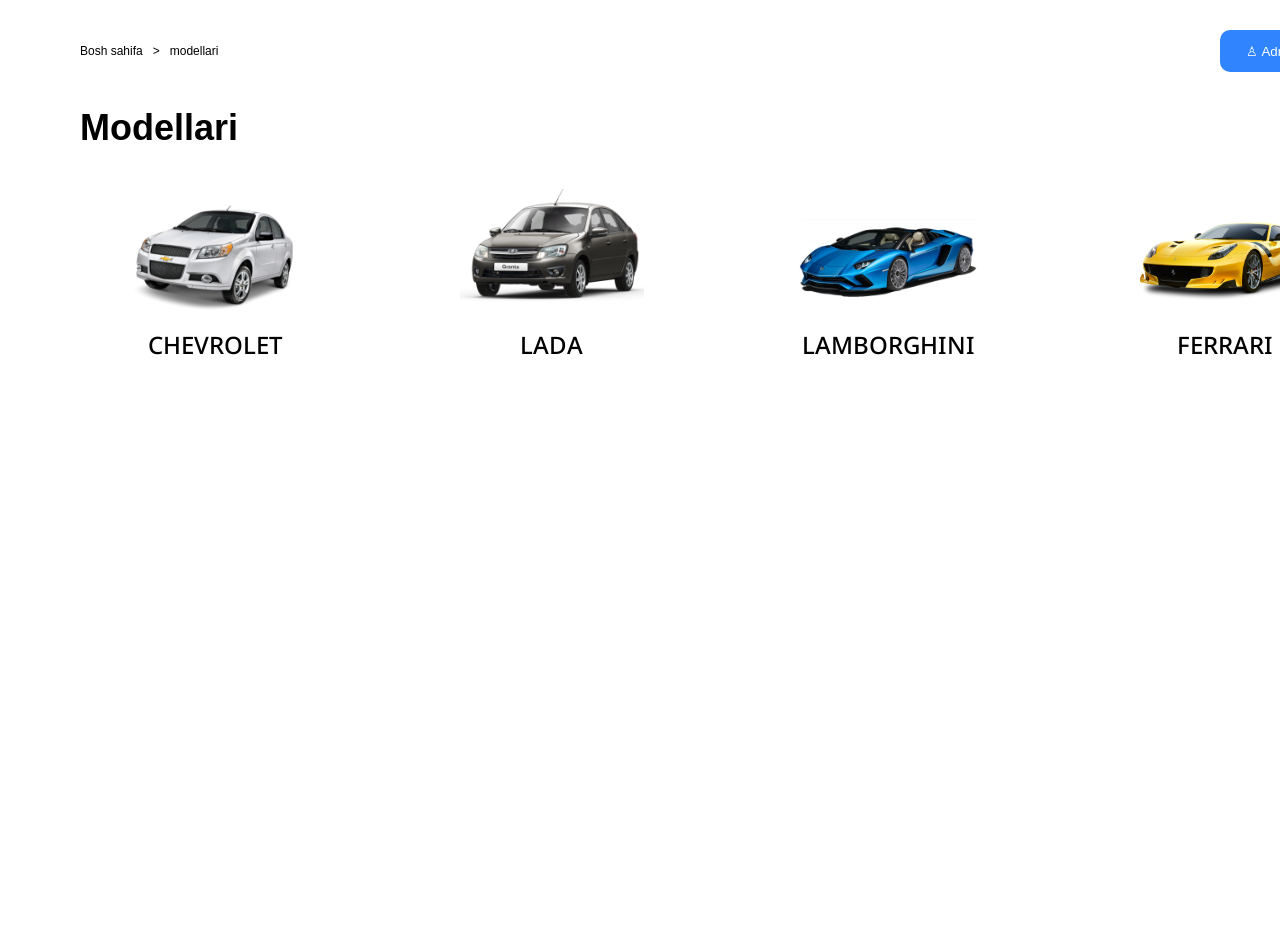
<file: index.html>
<!DOCTYPE html>
<html lang="uz">

<head>
    <meta charset="UTF-8">
    <title>Car shop</title>
    <link rel="icon" type="image/png" href="./img/General_Motors_(2021).svg.webp">
    <link rel="stylesheet" href="./main.css">
    <link rel="preconnect" href="https://fonts.googleapis.com">
    <link rel="preconnect" href="https://fonts.gstatic.com" crossorigin>
    <link
        href="https://fonts.googleapis.com/css2?family=Archivo+Black&family=Figtree:ital,wght@0,300..900;1,300..900&family=Inter:ital,opsz,wght@0,14..32,100..900;1,14..32,100..900&family=Noto+Sans:ital,wght@0,100..900;1,100..900&family=Open+Sans:ital,wght@0,300..800;1,300..800&family=Poppins:ital,wght@0,100;0,200;0,300;0,400;0,500;0,600;0,700;0,800;0,900;1,100;1,200;1,300;1,400;1,500;1,600;1,700;1,800;1,900&family=Public+Sans:ital,wght@0,100..900;1,100..900&family=Roboto:ital,wght@0,100..900;1,100..900&display=swap"
        rel="stylesheet">
    <link href="https://unpkg.com/aos@2.3.1/dist/aos.css" rel="stylesheet">
</head>

<body>

    <main class="container">

        <header class="header">
            <div class="breadcrumb">
                <a href="#">Bosh sahifa</a>
                <span>></span>
                <p>modellari</p>
            </div>

            <button class="admin-btn" onclick="window.location.href='panel.html'">
                ♙ Admin o'tish
            </button>
        </header>
        <div data-aos="fade-right">
            <h1>Modellari</h1>
        </div>

        <section class="cars">

            <button class="car-btn" onclick=" window.location.href='modellar.html'" data-aos="zoom-in">
                <img src="./image/Rectangle 1971.svg" alt="Chevrolet">
                <p>CHEVROLET</p>
            </button>

            <button class="car-btn" data-aos="zoom-in">
                <img src="./image/Rectangle 1971 (1).svg" alt="Lada">
                <p>LADA</p>
            </button>

            <button class="car-btn" data-aos="zoom-in">
                <img src="./image/Rectangle 1971 (2).svg" alt="Lamborghini">
                <p>LAMBORGHINI</p>
            </button>

            <button class="car-btn" data-aos="zoom-in">
                <img src="./image/Rectangle 1971 (3).svg" alt="Ferrari">
                <p>FERRARI</p>
            </button>

        </section>

    </main>
    <script src="https://unpkg.com/aos@2.3.1/dist/aos.js"></script>
    <script>
        AOS.init();
    </script>
</body>

</html>
</file>
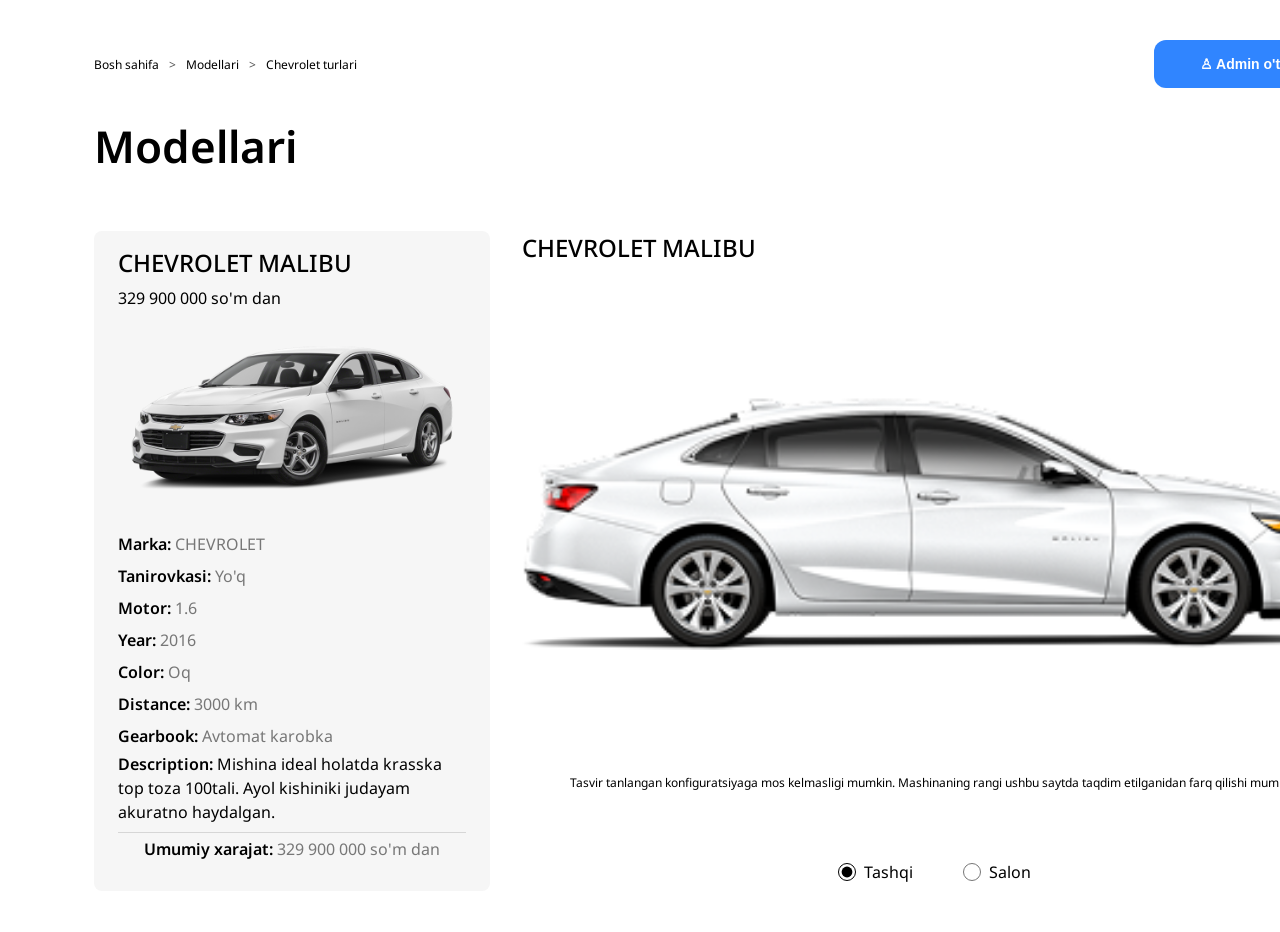
<file: ichki.html>
<!DOCTYPE html>
<html lang="uz">

<head>
  <meta charset="UTF-8">
  <meta name="viewport" content="width=device-width, initial-scale=1.0">
  <title>Car shop</title>
  <link rel="icon" type="image/png" href="./img/General_Motors_(2021).svg.webp">

  <link href="https://fonts.googleapis.com/css2?family=Noto+Sans:wght@400;500;600;700&display=swap" rel="stylesheet">
  <link rel="stylesheet" href="./style.css">
  <link href="https://unpkg.com/aos@2.3.1/dist/aos.css" rel="stylesheet">
</head>

<body>

  <div class="container">

    <header class="header">

      <div class="breadcrumb">
        <a href="./index.html">Bosh sahifa</a>
        <span>></span>
        <a href="./modellar.html">Modellari</a>
        <span>></span>
        <p>Chevrolet turlari</p>
      </div>

      <button class="admin-btn" onclick="window.location.href='panel.html'">
        ♙ Admin o'tish
      </button>

    </header>
    <div data-aos="fade-right">
      <h1>Modellari</h1>
    </div>

    <section class="car-detail">



      <div class="inner" data-aos="flip-up">

        <h2>CHEVROLET MALIBU</h2>

        <p class="price">
          329 900 000 so'm dan
        </p>

        <img class="small-car" src="./image/Rectangle 1973.png" alt="Chevrolet Malibu">

        <div class="inner-text">
          <p><b>Marka:</b> <span>CHEVROLET</span></p>
          <p><b>Tanirovkasi:</b> <span>Yo'q</span></p>
          <p><b>Motor:</b> <span>1.6</span></p>
          <p><b>Year:</b> <span>2016</span></p>
          <p><b>Color:</b> <span>Oq</span></p>
          <p><b>Distance:</b> <span>3000 km</span></p>
          <p><b>Gearbook:</b> <span>Avtomat karobka</span></p>
          <p class="description">
            <b>Description:</b>
            <span>
              Mishina ideal holatda krasska top toza 100tali.
              Ayol kishiniki judayam akuratno haydalgan.
            </span>
          </p>

          <hr>

          <p class="total">
            <b>Umumiy xarajat:</b>
            <span>329 900 000 so'm dan</span>
          </p>

        </div>

      </div>



      <div class="car-preview" data-aos="zoom-in-left">

        <h2>CHEVROLET MALIBU</h2>

        <img class="big-car" src="./image/Rectangle 1974.png" alt="Chevrolet Malibu">
        <p class="warning">
          Tasvir tanlangan konfiguratsiyaga mos kelmasligi mumkin.
          Mashinaning rangi ushbu saytda taqdim etilganidan farq qilishi mumkin.
        </p>

        <div class="car-options">

          <div class="car-options">

            <label>
              <input type="radio" name="salon" onchange="window.location.href='./ichki.html'" checked>
              Tashqi
            </label>

            <label>
              <input type="radio" name="salon" onchange="window.location.href='./ichki2.html'">
              Salon
            </label>
          </div>
        </div>

      </div>

    </section>

  </div>
  <script src="https://unpkg.com/aos@2.3.1/dist/aos.js"></script>
  <script>
    AOS.init();
  </script>
</body>

</html>
</file>
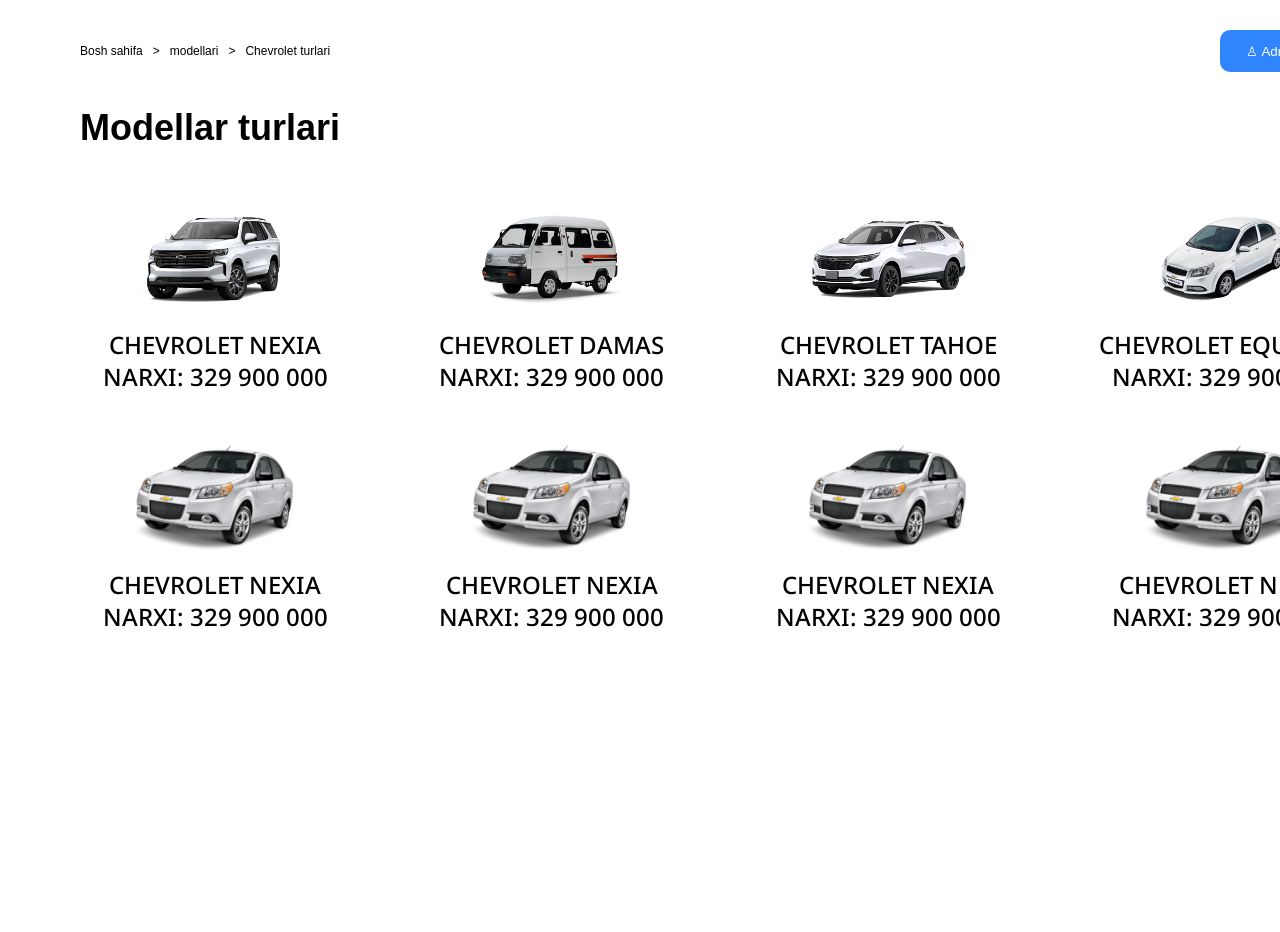
<file: modellar.html>
<!DOCTYPE html>
<html lang="en">

<head>
  <meta charset="UTF-8">
  <meta name="viewport" content="width=device-width, initial-scale=1.0">
  <title>Car shop</title>
  <link rel="icon" type="image/png" href="./img/General_Motors_(2021).svg.webp">
  <link rel="stylesheet" href="main.css">
  <link rel="preconnect" href="https://fonts.googleapis.com">
  <link rel="preconnect" href="https://fonts.gstatic.com" crossorigin>
  <link
    href="https://fonts.googleapis.com/css2?family=Archivo+Black&family=Figtree:ital,wght@0,300..900;1,300..900&family=Inter:ital,opsz,wght@0,14..32,100..900;1,14..32,100..900&family=Noto+Sans:ital,wght@0,100..900;1,100..900&family=Open+Sans:ital,wght@0,300..800;1,300..800&family=Poppins:ital,wght@0,100;0,200;0,300;0,400;0,500;0,600;0,700;0,800;0,900;1,100;1,200;1,300;1,400;1,500;1,600;1,700;1,800;1,900&family=Public+Sans:ital,wght@0,100..900;1,100..900&family=Roboto:ital,wght@0,100..900;1,100..900&display=swap"
    rel="stylesheet">
  <link href="https://unpkg.com/aos@2.3.1/dist/aos.css" rel="stylesheet">
</head>

<body>

  <main class="container">

    <header class="header">
      <div class="breadcrumb">
        <a href="index.html">Bosh sahifa</a>
        <span>></span>
        <a href="./modellar.html">
          <p>modellari</p>
        </a>
        <span>></span>
        <p>Chevrolet turlari</p>
      </div>

      <button class="admin-btn" onclick="window.location.href='panel.html'">
        ♙ Admin o'tish
      </button>
    </header>
    <div data-aos="fade-right">
      <h1>Modellar turlari</h1>
    </div>

    <section class="cars">
      <button class="car-btn" onclick="window.location.href='ichki.html'" data-aos="zoom-in">
        <img src="./image/Rectangle 1971 (4).svg" alt="Chevrolet">
        <p>Chevrolet Nexia</p>
        <p>Narxi: <span>329 900 000 </span></p>
      </button>

      <button class="car-btn" data-aos="zoom-in">
        <img src="./image/Rectangle 1971 (5).svg" alt="Lada">
        <p>CHEVROLET DAMAS </p>
        <p>Narxi: <span>329 900 000 </span></p>
      </button>

      <button class="car-btn" data-aos="zoom-in">
        <img src="./image/Rectangle 1971 (6).svg" alt="Lamborghini">
        <p>Chevrolet Tahoe</p>
        <p>Narxi: <span>329 900 000 </span></p>
      </button>

      <button class="car-btn" data-aos="zoom-in">
        <img src="./image/Rectangle 1971 (7).svg" alt="Ferrari">
        <p>Chevrolet Equinox</p>
        <p>Narxi: <span>329 900 000 </span></p>
      </button>

    </section>
    <section class="cars">
      <button class="car-btn" onclick="window.location.href='modellar.html'" data-aos="zoom-in">
        <img src="./image/Rectangle 1971 (8).svg" alt="Chevrolet">
        <p>Chevrolet Nexia</p>
        <p>Narxi: <span>329 900 000 </span></p>
      </button>

      <button class="car-btn" data-aos="zoom-in">
        <img src="./image/Rectangle 1971 (8).svg" alt="Lada">
        <p>Chevrolet Nexia</p>
        <p>Narxi: <span>329 900 000 </span></p>
      </button>

      <button class="car-btn" data-aos="zoom-in">
        <img src="./image/Rectangle 1971 (8).svg" alt="Lamborghini">
        <p>Chevrolet Nexia</p>
        <p>Narxi: <span>329 900 000 </span></p>
      </button>

      <button class="car-btn" data-aos="zoom-in">
        <img src="./image/Rectangle 1971 (8).svg" alt="Ferrari">
        <p>Chevrolet Nexia</p>
        <p>Narxi: <span>329 900 000 </span></p>
      </button>

    </section>
  </main>
  <script src="https://unpkg.com/aos@2.3.1/dist/aos.js"></script>
  <script>
    AOS.init();
  </script>
</body>

</html>
</file>
<file: main.css>
* {
  margin: 0;
  padding: 0;
  box-sizing: border-box;
}

body {
  font-family: Arial, sans-serif;
}

.container {
  width: 1440px;
  height: 932px;
  background-color: white;
  margin: 0 auto;
  padding: 30px 80px;
}

.header {
  display: flex;
  align-items: center;
  justify-content: space-between;
}

.breadcrumb {
  display: flex;
  align-items: center;
  gap: 10px;
  font-size: 12px;
}

.breadcrumb a {
  color: black;
  text-decoration: none;
}

.admin-btn {
  width: 140px;
  height: 42px;
  background-color: #3085ff;
  color: white;
  border: none;
  border-radius: 10px;
  cursor: pointer;
}

h1 {
  font-size: 36px;
  margin-top: 35px;
}

.cars {
  display: flex;
  justify-content: space-between;
  align-items: center;
  margin-top: 40px;
}

.car-btn {
  width: 270px;
  height: 200px;
  border: none;
  background-color: white;
  cursor: pointer;
  display: flex;
  flex-direction: column;
  align-items: center;
}

.car-btn img {
  width: 250px;
  height: 140px;
  object-fit: contain;
}

.car-btn p {
  font-family: Noto Sans;
  font-weight: 500;
  font-style: Medium;
  font-size: 24px;
  line-height: 32px;
  letter-spacing: 0%;
  text-transform: uppercase;
}

.car-btn:hover {
  transform: translateY(-5px);
  transition: 0.3s;
}

.inner {
  width: 396px;
  height: 699px;
  position: absolute;
  top: 242px;
  left: 94px;
  opacity: 1;
  border-radius: 8px;
  background: rgba(246, 246, 246, 1);
  margin-top: -50px;

  h2 {
    margin-top: 20px;
    width: 234x;
    height: 32px;
    top: 258px;
    left: 118px;

    font-family: Noto Sans;
    font-weight: 500;
    font-style: Medium;
    font-size: 24px;
    line-height: 32px;
    letter-spacing: 0%;
    text-transform: uppercase;
    padding: 0px 0px 0px 30px;
  }

  p {
    width: 200px;
    height: 32px;
    font-family: Noto Sans;
    font-weight: 400;
    font-style: Regular;
    font-size: 16px;
    line-height: 32px;
    letter-spacing: 0%;
    margin-top: 10px;
    padding: 0px 0px 0px 30px;

  }

  img {
    margin-left: 24px;
    margin-top: 10px;
  }
}

.inner-text {
  width: 348px;
  height: 364px;
  position: absolute;
  top: 522px;
  left: 118px;
  gap: 4px;
  opacity: 1;

  p {
    font-family: Noto Sans;
    font-weight: 600;
    font-style: SemiBold;
    font-size: 16px;
    line-height: 32px;
    letter-spacing: 0%;


    span {
      font-family: Noto Sans;
      font-weight: 400;
      font-style: Regular;
      font-size: 16px;
      line-height: 32px;
      letter-spacing: 0%;

    }

  }

}
</file>
<file: style.css>
* {
    margin: 0;
    padding: 0;
    box-sizing: border-box;
}

body {
    font-family: "Noto Sans", sans-serif;
    background-color: white;
}

.container {
    width: 1440px;
    height: 932px;
    background-color: white;
    margin: 0 auto;
    padding: 40px 94px;
}



.header {
    display: flex;
    align-items: center;
    justify-content: space-between;
}

.breadcrumb {
    display: flex;
    align-items: center;
    gap: 10px;
    font-size: 12px;
}

.breadcrumb a {
    color: black;
    text-decoration: none;
}

.breadcrumb span {
    color: #555;
}

.breadcrumb p {
    color: black;
}

.admin-btn {
    width: 192px;
    height: 48px;
    background-color: #3085ff;
    color: white;
    border: none;
    border-radius: 12px;
    font-size: 14px;
    font-weight: 600;
    cursor: pointer;
}



h1 {
    font-size: 44px;
    font-weight: 600;
    margin-top: 28px;
}



.car-detail {
    display: flex;
    align-items: flex-start;
    gap: 32px;
    margin-top: 55px;
}



.inner {
    width: 396px;
    height: 660px;
    flex-shrink: 0;
    border-radius: 8px;
    background: rgba(246, 246, 246, 1);
    padding: 16px 24px;
}

.inner h2 {
    font-size: 24px;
    font-weight: 500;
    line-height: 32px;
    text-transform: uppercase;
}

.price {
    font-size: 16px;
    font-weight: 400;
    margin-top: 8px;
}

.small-car {
    width: 348px;
    height: 190px;
    object-fit: contain;
    margin-top: 12px;
}



.inner-text {
    width: 348px;
    margin-top: 12px;
}

.inner-text p {
    font-size: 16px;
    font-weight: 400;
    line-height: 32px;
}

.inner-text b {
    font-weight: 600;
    color: black;
}

.inner-text span {
    color: #777;
    font-weight: 400;
}

.description {
    line-height: 24px !important;
}

.description span {
    color: black;
}

.inner-text hr {
    border: none;
    border-top: 1px solid #d6d6d6;
    margin-top: 8px;
}

.total {
    text-align: center;
    white-space: nowrap;
}



.car-preview {
    flex: 1;
    min-width: 0;
}

.car-preview h2 {
    font-size: 24px;
    font-weight: 500;
    text-transform: uppercase;
    margin-top: 0;
}

.big-car {
    width: 100%;
    height: 460px;
    object-fit: contain;
    margin-top: 30px;
}

.car-icons {
    display: flex;
    justify-content: flex-end;
    gap: 20px;
    padding-right: 30px;
    font-size: 22px;
    margin-top: -5px;
}

.warning {
    font-size: 12px;
    color: black;
    text-align: center;
    margin-top: 15px;
}



.car-options {
    display: flex;
    justify-content: center;
    align-items: center;
    gap: 50px;
    margin-top: 35px;
}

.car-options label {
    display: flex;
    align-items: center;
    gap: 8px;
    font-size: 16px;
    cursor: pointer;
}

.car-options input {
    width: 18px;
    height: 18px;
    accent-color: black;
    cursor: pointer;
}
</file>
